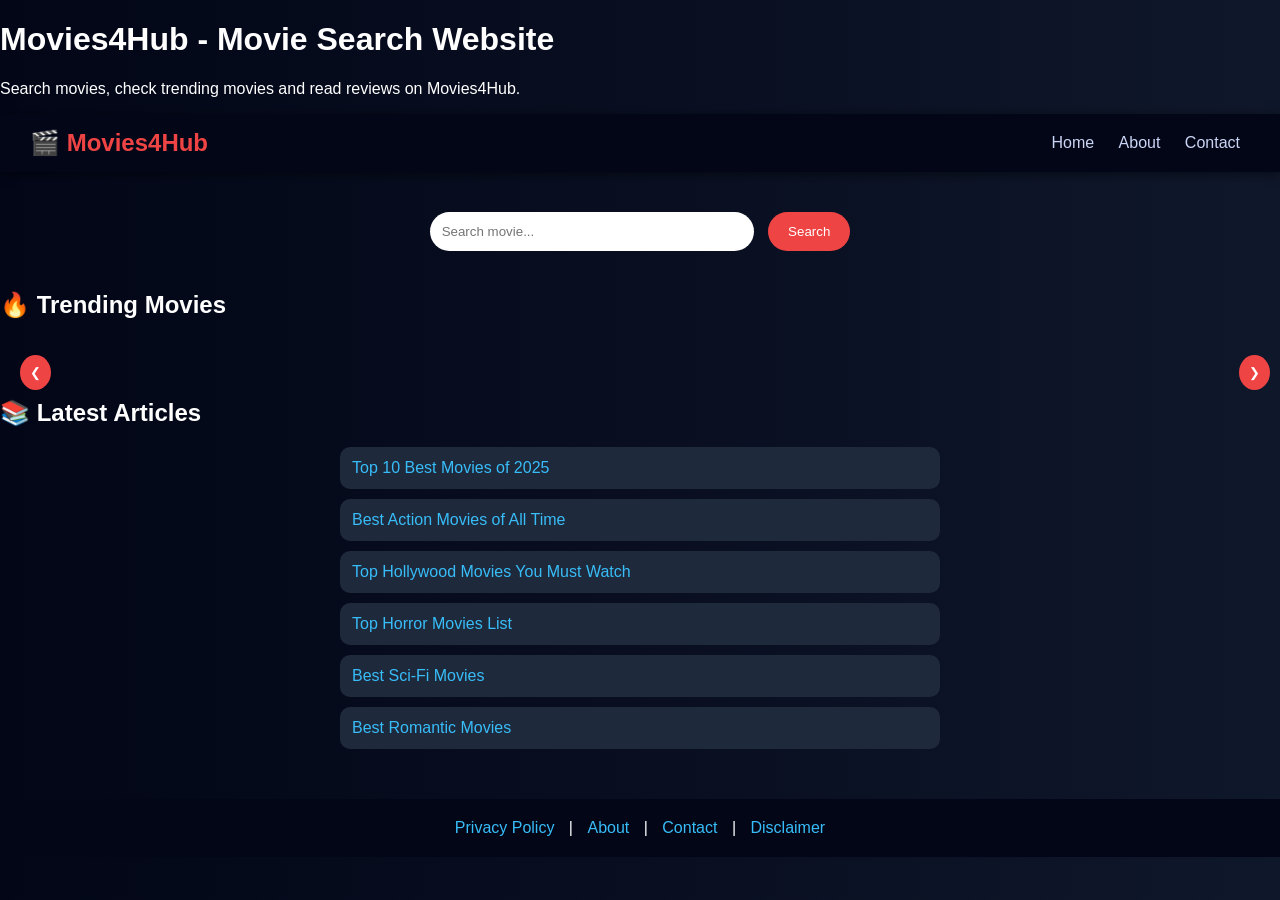
<file: index.html>
<!DOCTYPE html>
<html>

<head><link rel="icon" type="image/png" href="favicon.png">
  <h1>Movies4Hub - Movie Search Website</h1>

<p>Search movies, check trending movies and read reviews on Movies4Hub.</p>

<title>Movies4Hub - Search Movies, Reviews & Trending Films</title>

<meta name="description" content="Movies4Hub is a free movie search website. Find movie details, reviews, trending movies and more.">

<meta name="viewport" content="width=device-width, initial-scale=1">
  <meta name="description" content="Search movies, view details, ratings, and trending movies on Movies4Hub.">
<meta name="keywords" content="movies, movie search, imdb alternative, trending movies">
<meta name="author" content="Movies4Hub">

<link rel="stylesheet" href="style.css">

<meta name="google-site-verification" content="wnu53yjciNV-BA2TnZ3c06YykgPCBSgS1znA3L1zgzI" />

<!-- Google Analytics -->
<script async src="https://www.googletagmanager.com/gtag/js?id=G-Z0B3NETKS6"></script>
<script>
window.dataLayer = window.dataLayer || [];
function gtag(){dataLayer.push(arguments);}
gtag('js', new Date());
gtag('config', 'G-Z0B3NETKS6');
</script>

</head>

<body>

<!-- HEADER -->
<header>
  <div class="logo">🎬 Movies4Hub</div>

  <nav>
    <a href="index.html">Home</a>
    <a href="about.html">About</a>
    <a href="contact.html">Contact</a>
  </nav>
</header>

<!-- SEARCH -->
<div class="search-box">

<input 
id="movieName"
placeholder="Search movie..."
onkeypress="if(event.key==='Enter'){searchMovie()}">

<button onclick="searchMovie()">Search</button>

</div>

<!-- RESULT -->
<div id="result"></div>

<!-- TRENDING -->
<h2>🔥 Trending Movies</h2>

<div class="slider">

<button class="arrow left" onclick="slideLeft()">❮</button>

<div id="trending" class="trending-row"></div>

<button class="arrow right" onclick="slideRight()">❯</button>

</div>
 <h2>📚 Latest Articles</h2>

<div class="articles">

<a href="top-movies-2025.html">Top 10 Best Movies of 2025</a>

<a href="best-action-movies.html">Best Action Movies of All Time</a>

<a href="hollywood-movies.html">Top Hollywood Movies You Must Watch</a>

<a href="horror-movies.html">Top Horror Movies List</a>

<a href="sci-fi-movies.html">Best Sci-Fi Movies</a>
  <a href="romantic-movies.html">Best Romantic Movies</a>

</div>

<!-- FOOTER -->
<footer>
<a href="privacy.html">Privacy Policy</a> |
<a href="about.html">About</a> |
<a href="contact.html">Contact</a> |
<a href="disclaimer.html">Disclaimer</a>
</footer>

<!-- JS -->
<script src="script.js"></script>

</body>
</html>
</file>
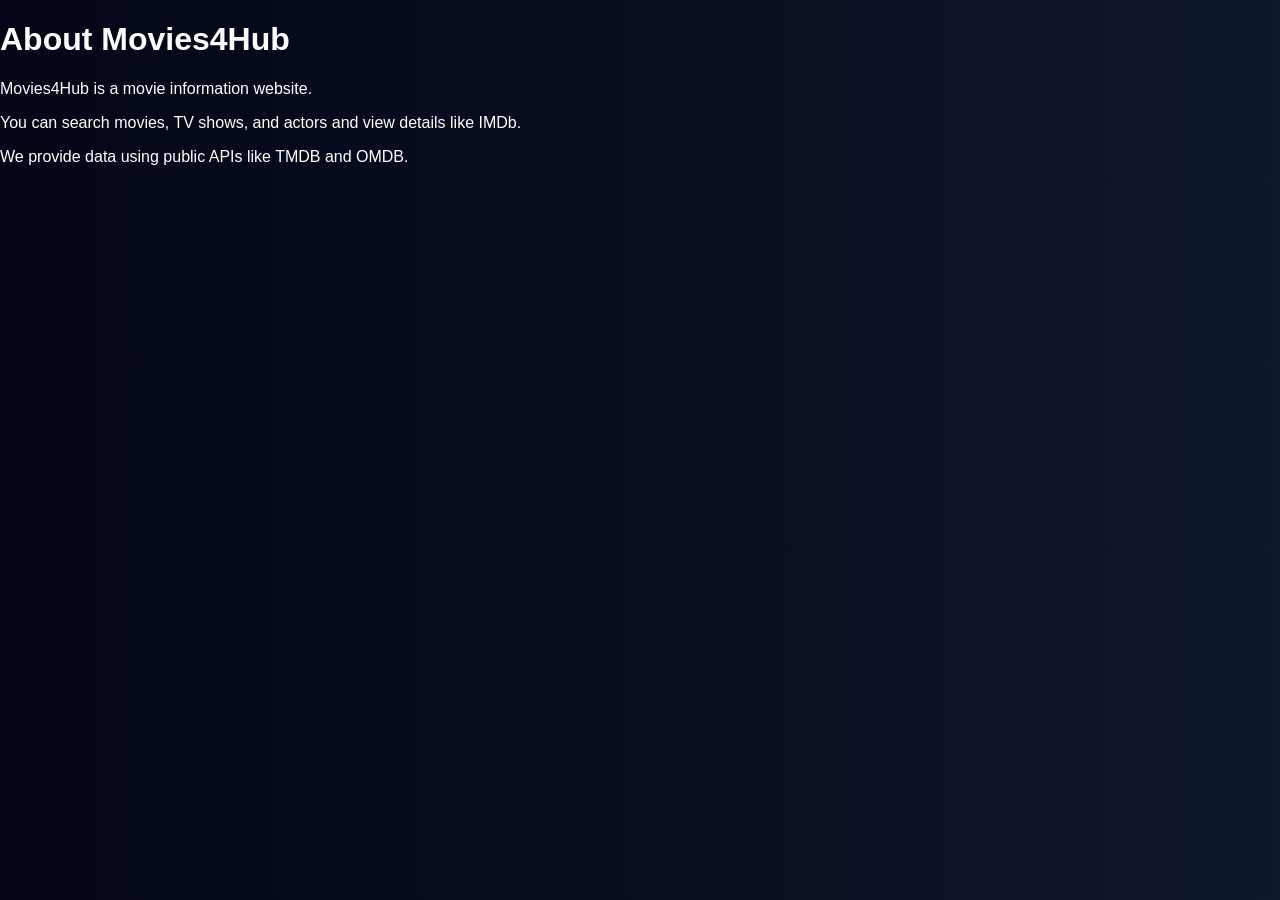
<file: about.html>
<!DOCTYPE html>
<html>
<head>
<link rel="stylesheet" href="style.css">
<title>About Us - Movies4Hub</title>
</head>
<body bgcolor="red">

<h1>About Movies4Hub</h1>

<p>Movies4Hub is a movie information website.</p>

<p>You can search movies, TV shows, and actors and view details like IMDb.</p>

<p>We provide data using public APIs like TMDB and OMDB.</p>

</body>
</html>
</file>
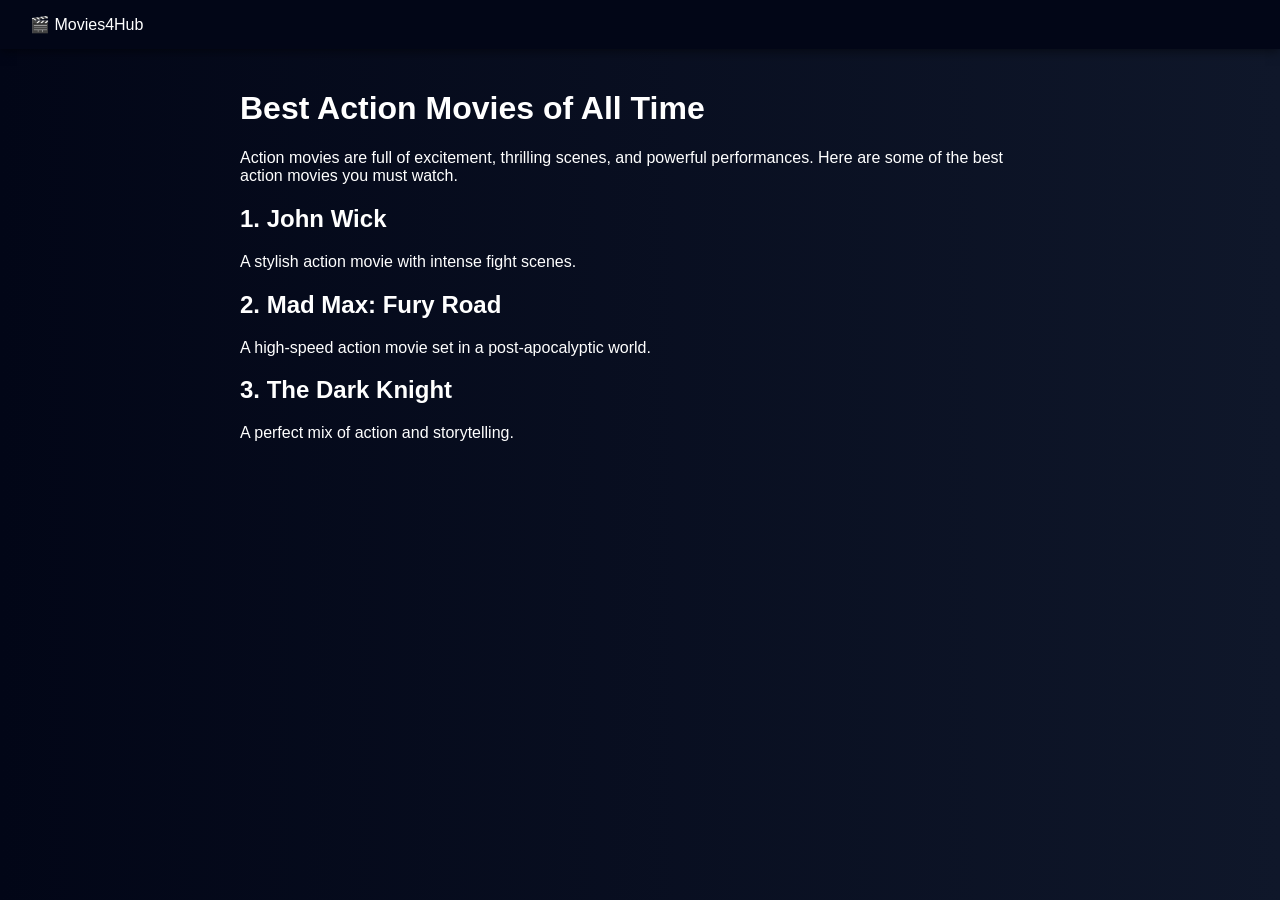
<file: best-action-movies.html>
<!DOCTYPE html>
<html>
<head>
<title>Best Action Movies - Movies4Hub</title>
<link rel="stylesheet" href="style.css">
</head>
<body>

<header>🎬 Movies4Hub</header>

<div style="padding:20px;max-width:800px;margin:auto;">

<h1>Best Action Movies of All Time</h1>

<p>Action movies are full of excitement, thrilling scenes, and powerful performances. Here are some of the best action movies you must watch.</p>

<h2>1. John Wick</h2>
<p>A stylish action movie with intense fight scenes.</p>

<h2>2. Mad Max: Fury Road</h2>
<p>A high-speed action movie set in a post-apocalyptic world.</p>

<h2>3. The Dark Knight</h2>
<p>A perfect mix of action and storytelling.</p>

</div>

</body>
</html>
</file>
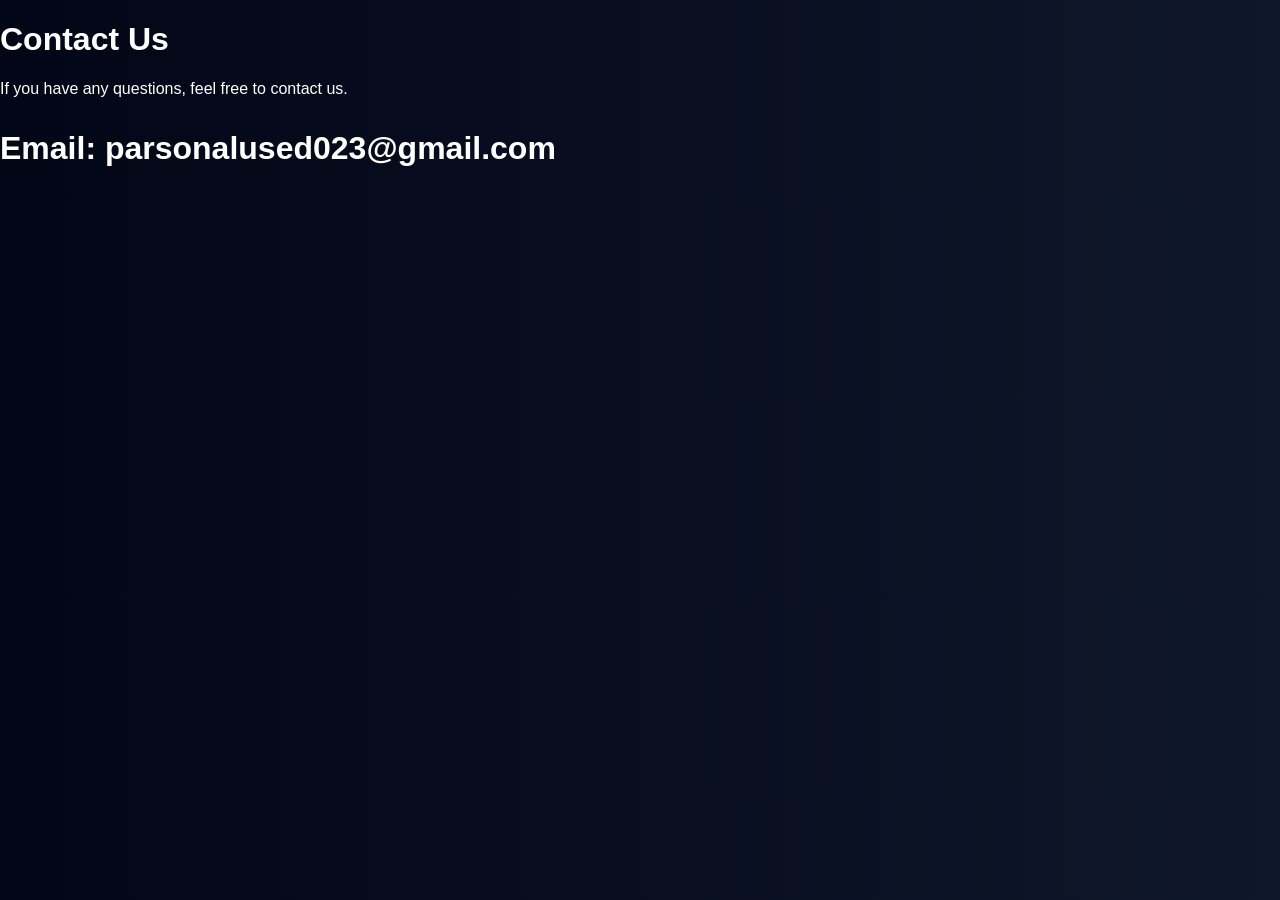
<file: contact.html>
<!DOCTYPE html>
<html>
<head>
<link rel="stylesheet" href="style.css">
<title>Contact Us - Movies4Hub</title>
</head>
<body>

<h1>Contact Us</h1>

<p>If you have any questions, feel free to contact us.</p>

<h1><p color="red">Email: parsonalused023@gmail.com</p></h1>

</body>
</html>
</file>
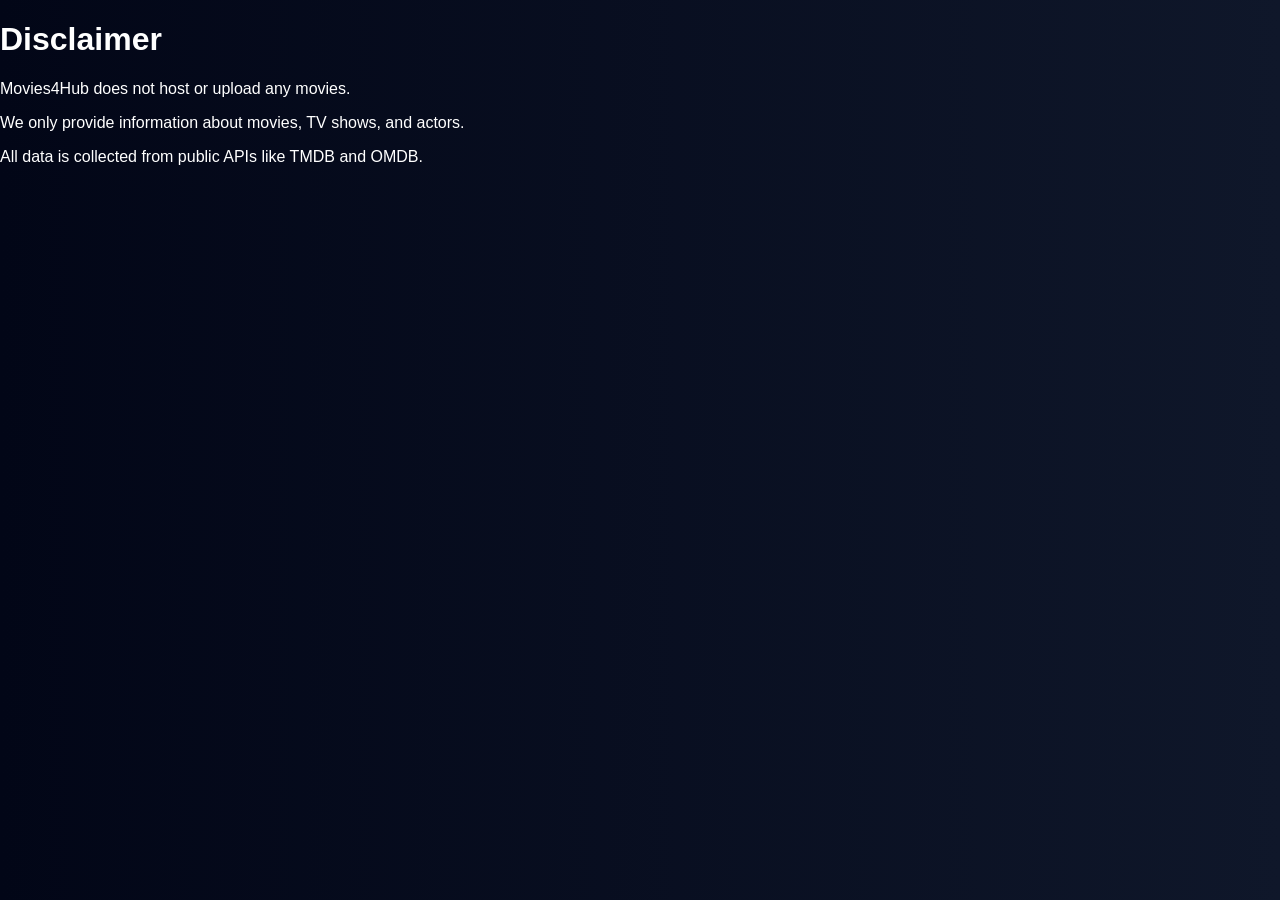
<file: disclaimer.html>
<!DOCTYPE html>
<html>
<head>
<link rel="stylesheet" href="style.css">
<title>Disclaimer - Movies4Hub</title>
</head>
<body>

<h1>Disclaimer</h1>

<p>Movies4Hub does not host or upload any movies.</p>

<p>We only provide information about movies, TV shows, and actors.</p>

<p>All data is collected from public APIs like TMDB and OMDB.</p>

</body>
</html>
</file>
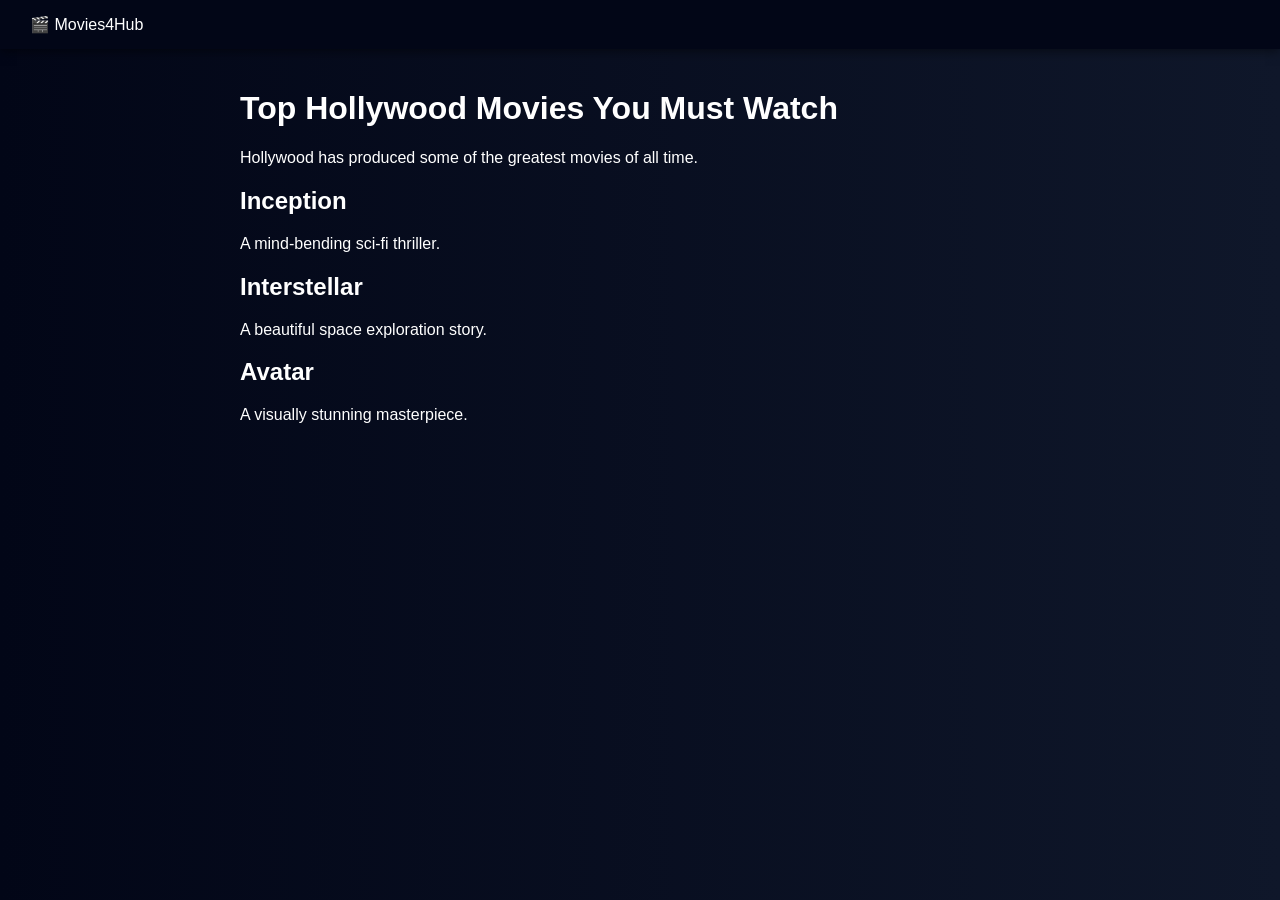
<file: hollywood-movies.html>
<!DOCTYPE html>
<html>
<head>
<title>Top Hollywood Movies - Movies4Hub</title>
<link rel="stylesheet" href="style.css">
</head>
<body>

<header>🎬 Movies4Hub</header>

<div style="padding:20px;max-width:800px;margin:auto;">

<h1>Top Hollywood Movies You Must Watch</h1>

<p>Hollywood has produced some of the greatest movies of all time.</p>

<h2>Inception</h2>
<p>A mind-bending sci-fi thriller.</p>

<h2>Interstellar</h2>
<p>A beautiful space exploration story.</p>

<h2>Avatar</h2>
<p>A visually stunning masterpiece.</p>

</div>

</body>
</html>
</file>
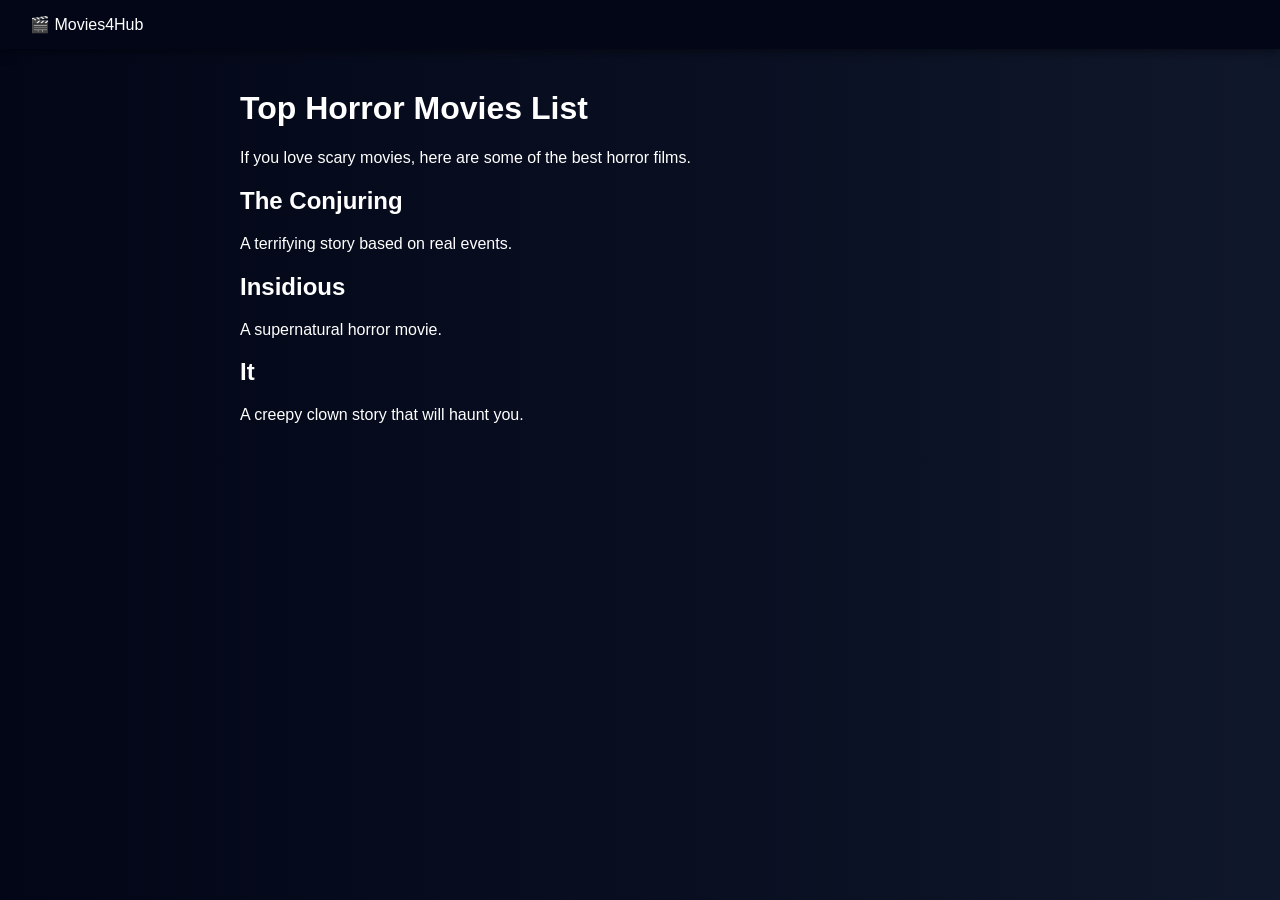
<file: horror-movies.html>
<!DOCTYPE html>
<html>
<head>
<title>Top Horror Movies - Movies4Hub</title>
<link rel="stylesheet" href="style.css">
</head>
<body>

<header>🎬 Movies4Hub</header>

<div style="padding:20px;max-width:800px;margin:auto;">

<h1>Top Horror Movies List</h1>

<p>If you love scary movies, here are some of the best horror films.</p>

<h2>The Conjuring</h2>
<p>A terrifying story based on real events.</p>

<h2>Insidious</h2>
<p>A supernatural horror movie.</p>

<h2>It</h2>
<p>A creepy clown story that will haunt you.</p>

</div>

</body>
</html>
</file>
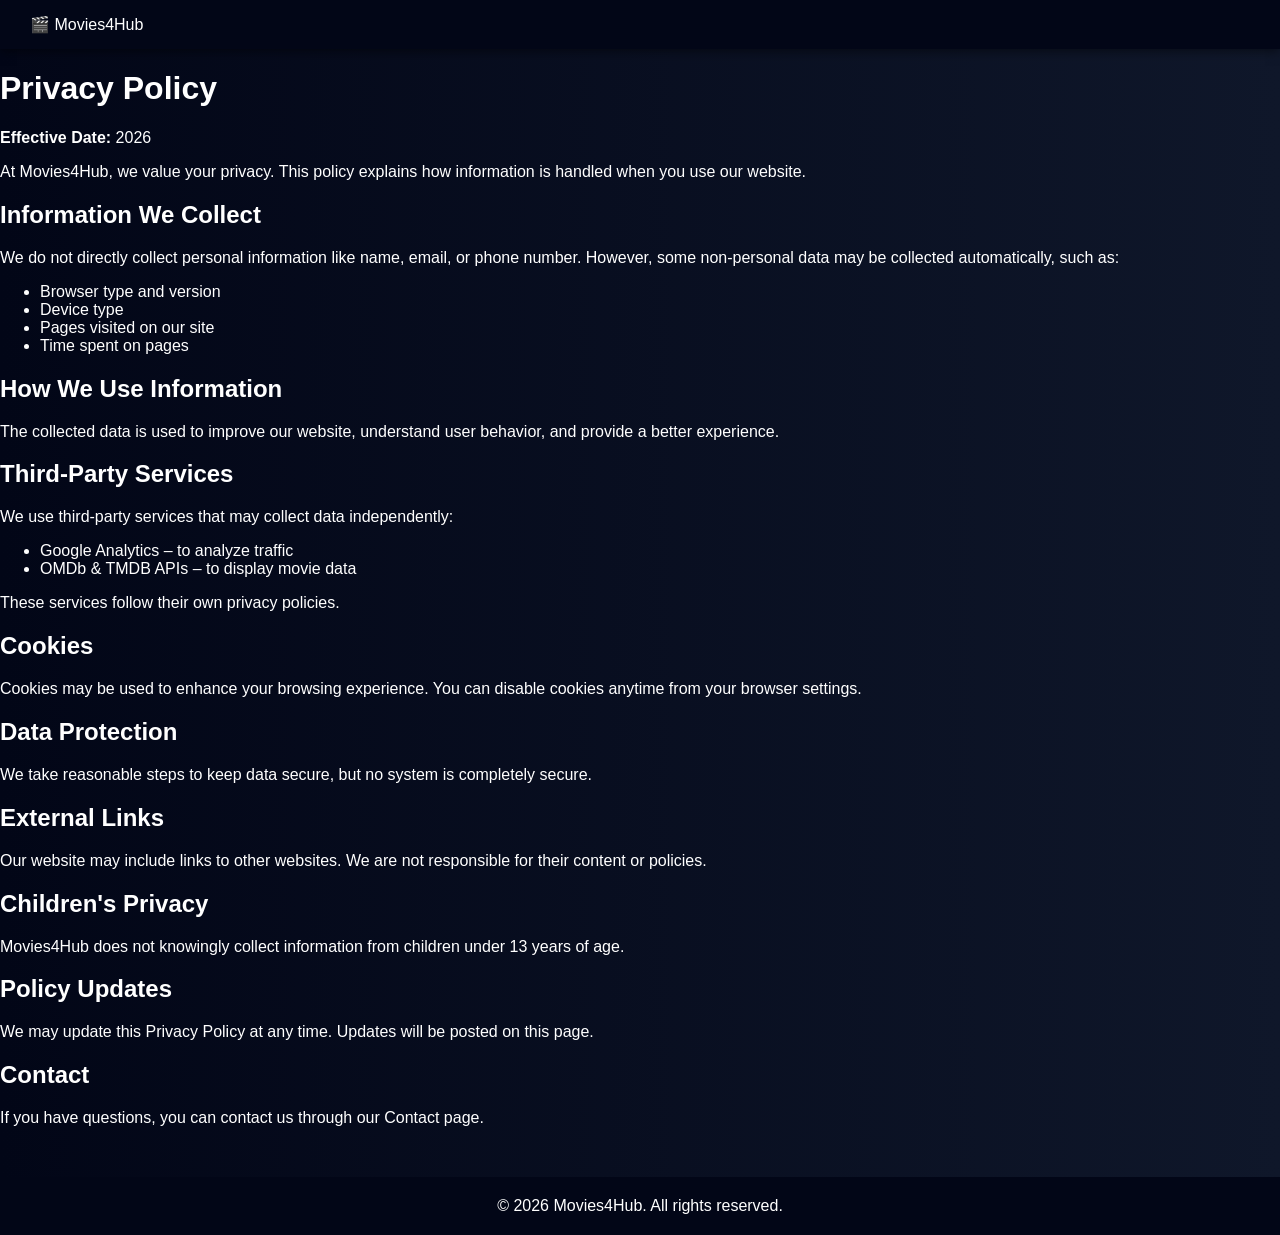
<file: privacy.html>
<!DOCTYPE html>
<html>
<head>
<title>Privacy Policy - Movies4Hub</title>
<meta name="viewport" content="width=device-width, initial-scale=1">
<link rel="stylesheet" href="style.css">
</head>

<body>

<header>
🎬 Movies4Hub
</header>

<div class="content">

<h1>Privacy Policy</h1>

<p><b>Effective Date:</b> 2026</p>

<p>At Movies4Hub, we value your privacy. This policy explains how information is handled when you use our website.</p>

<h2>Information We Collect</h2>
<p>We do not directly collect personal information like name, email, or phone number. However, some non-personal data may be collected automatically, such as:</p>

<ul>
<li>Browser type and version</li>
<li>Device type</li>
<li>Pages visited on our site</li>
<li>Time spent on pages</li>
</ul>

<h2>How We Use Information</h2>
<p>The collected data is used to improve our website, understand user behavior, and provide a better experience.</p>

<h2>Third-Party Services</h2>
<p>We use third-party services that may collect data independently:</p>

<ul>
<li>Google Analytics – to analyze traffic</li>
<li>OMDb & TMDB APIs – to display movie data</li>
</ul>

<p>These services follow their own privacy policies.</p>

<h2>Cookies</h2>
<p>Cookies may be used to enhance your browsing experience. You can disable cookies anytime from your browser settings.</p>

<h2>Data Protection</h2>
<p>We take reasonable steps to keep data secure, but no system is completely secure.</p>

<h2>External Links</h2>
<p>Our website may include links to other websites. We are not responsible for their content or policies.</p>

<h2>Children's Privacy</h2>
<p>Movies4Hub does not knowingly collect information from children under 13 years of age.</p>

<h2>Policy Updates</h2>
<p>We may update this Privacy Policy at any time. Updates will be posted on this page.</p>

<h2>Contact</h2>
<p>If you have questions, you can contact us through our Contact page.</p>

</div>

<footer>
© 2026 Movies4Hub. All rights reserved.
</footer>

</body>
</html>
</file>
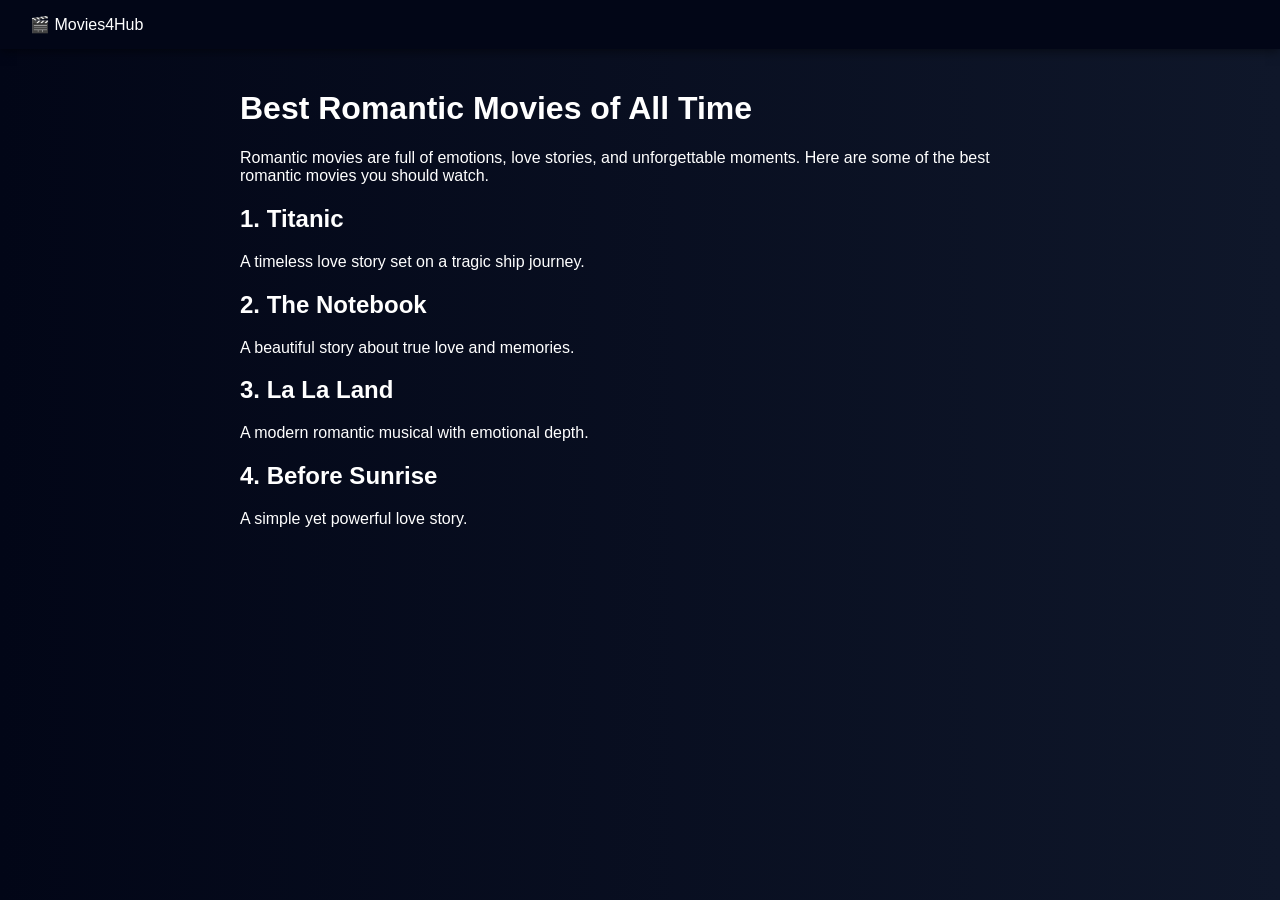
<file: romantic-movies.html>
<!DOCTYPE html>
<html>
<head>
<title>Best Romantic Movies - Movies4Hub</title>
<link rel="stylesheet" href="style.css">
</head>
<body>

<header>🎬 Movies4Hub</header>

<div style="padding:20px;max-width:800px;margin:auto;">

<h1>Best Romantic Movies of All Time</h1>

<p>Romantic movies are full of emotions, love stories, and unforgettable moments. Here are some of the best romantic movies you should watch.</p>

<h2>1. Titanic</h2>
<p>A timeless love story set on a tragic ship journey.</p>

<h2>2. The Notebook</h2>
<p>A beautiful story about true love and memories.</p>

<h2>3. La La Land</h2>
<p>A modern romantic musical with emotional depth.</p>

<h2>4. Before Sunrise</h2>
<p>A simple yet powerful love story.</p>

</div>

</body>
</html>
</file>
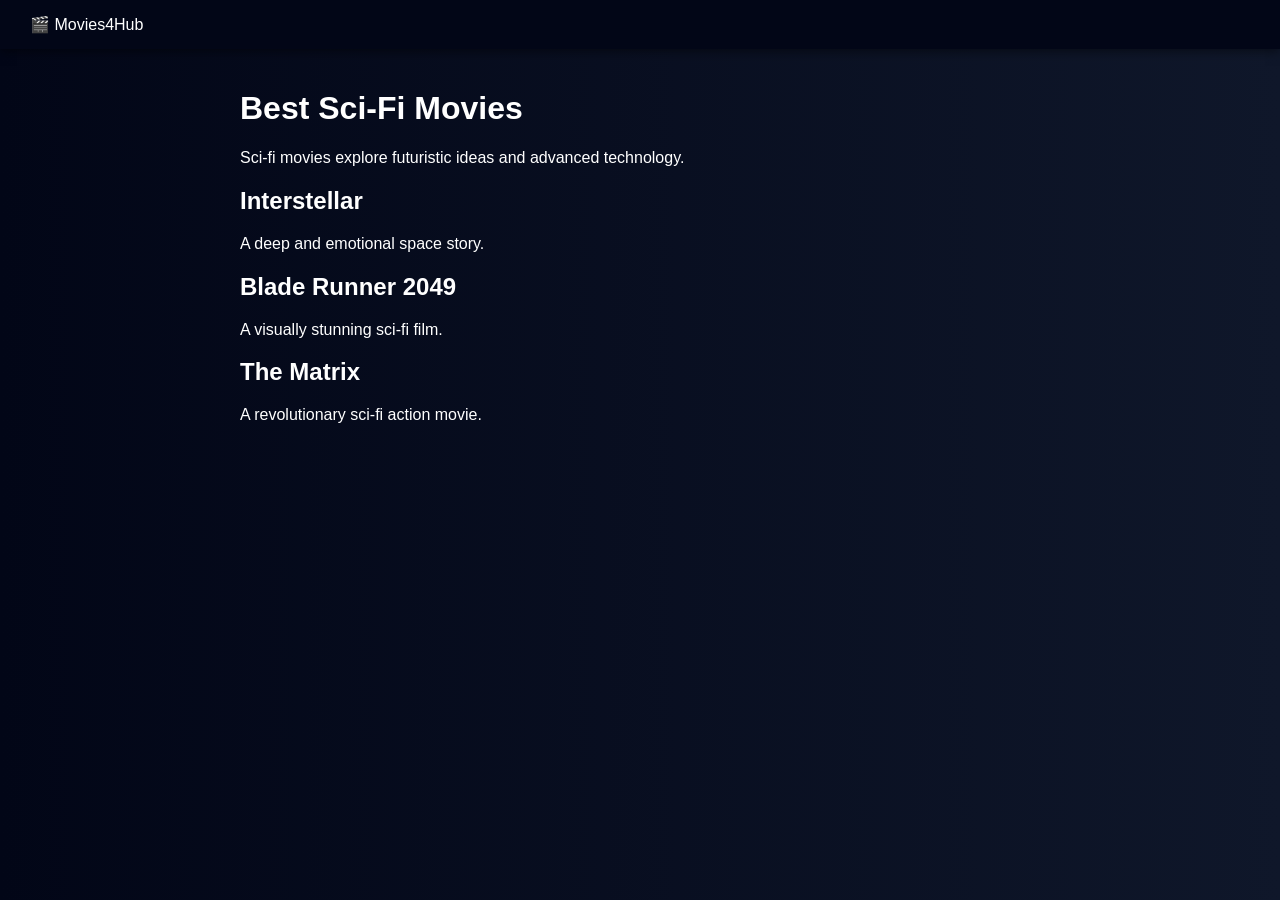
<file: sci-fi-movies.html>
<!DOCTYPE html>
<html>
<head>
<title>Best Sci-Fi Movies - Movies4Hub</title>
<link rel="stylesheet" href="style.css">
</head>
<body>

<header>🎬 Movies4Hub</header>

<div style="padding:20px;max-width:800px;margin:auto;">

<h1>Best Sci-Fi Movies</h1>

<p>Sci-fi movies explore futuristic ideas and advanced technology.</p>

<h2>Interstellar</h2>
<p>A deep and emotional space story.</p>

<h2>Blade Runner 2049</h2>
<p>A visually stunning sci-fi film.</p>

<h2>The Matrix</h2>
<p>A revolutionary sci-fi action movie.</p>

</div>

</body>
</html>
</file>
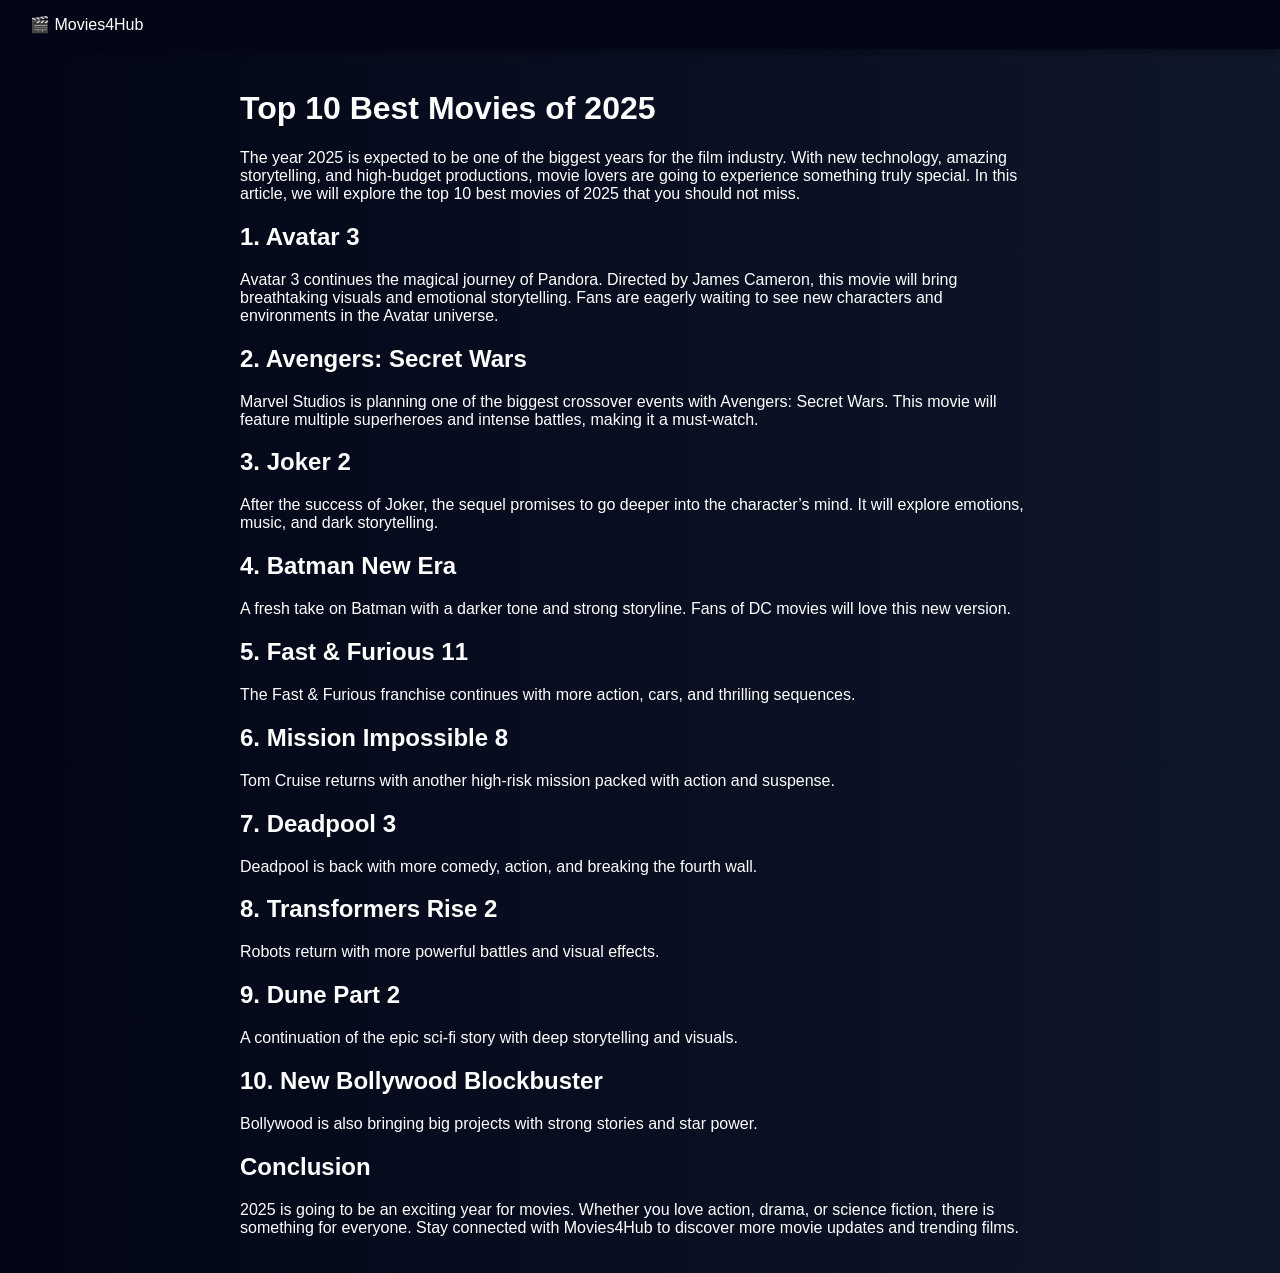
<file: top-movies-2025.html>
<!DOCTYPE html>
<html>
<head>
<title>Top 10 Best Movies of 2025 - Movies4Hub</title>

<meta name="description" content="Discover the top 10 best movies of 2025. Latest trending Hollywood and Bollywood movies with full details.">

<link rel="stylesheet" href="style.css">
</head>

<body>

<header>🎬 Movies4Hub</header>

<div style="padding:20px;max-width:800px;margin:auto;">

<h1>Top 10 Best Movies of 2025</h1>

<p>
The year 2025 is expected to be one of the biggest years for the film industry. 
With new technology, amazing storytelling, and high-budget productions, movie lovers 
are going to experience something truly special. In this article, we will explore 
the top 10 best movies of 2025 that you should not miss.
</p>

<h2>1. Avatar 3</h2>
<p>
Avatar 3 continues the magical journey of Pandora. Directed by James Cameron, 
this movie will bring breathtaking visuals and emotional storytelling. Fans are 
eagerly waiting to see new characters and environments in the Avatar universe.
</p>

<h2>2. Avengers: Secret Wars</h2>
<p>
Marvel Studios is planning one of the biggest crossover events with Avengers: Secret Wars. 
This movie will feature multiple superheroes and intense battles, making it a must-watch.
</p>

<h2>3. Joker 2</h2>
<p>
After the success of Joker, the sequel promises to go deeper into the character’s mind. 
It will explore emotions, music, and dark storytelling.
</p>

<h2>4. Batman New Era</h2>
<p>
A fresh take on Batman with a darker tone and strong storyline. Fans of DC movies 
will love this new version.
</p>

<h2>5. Fast & Furious 11</h2>
<p>
The Fast & Furious franchise continues with more action, cars, and thrilling sequences.
</p>

<h2>6. Mission Impossible 8</h2>
<p>
Tom Cruise returns with another high-risk mission packed with action and suspense.
</p>

<h2>7. Deadpool 3</h2>
<p>
Deadpool is back with more comedy, action, and breaking the fourth wall.
</p>

<h2>8. Transformers Rise 2</h2>
<p>
Robots return with more powerful battles and visual effects.
</p>

<h2>9. Dune Part 2</h2>
<p>
A continuation of the epic sci-fi story with deep storytelling and visuals.
</p>

<h2>10. New Bollywood Blockbuster</h2>
<p>
Bollywood is also bringing big projects with strong stories and star power.
</p>

<h2>Conclusion</h2>
<p>
2025 is going to be an exciting year for movies. Whether you love action, drama, 
or science fiction, there is something for everyone. Stay connected with Movies4Hub 
to discover more movie updates and trending films.
</p>

</div>

</body>
</html>
</file>
<file: style.css>
/* BODY */
body{
  font-family:'Segoe UI',sans-serif;
  background:linear-gradient(to right,#020617,#0f172a);
  color:white;
  margin:0;
}

/* HEADER */
header{
  display:flex;
  justify-content:space-between;
  align-items:center;
  padding:15px 30px;
  background:#020617;
  box-shadow:0 2px 10px rgba(0,0,0,0.5);
}

.logo{
  font-size:24px;
  font-weight:bold;
  color:#ef4444;
}

nav a{
  color:#cbd5f5;
  margin:0 10px;
  text-decoration:none;
}

nav a:hover{
  color:white;
}

/* SEARCH */
.search-box{
  text-align:center;
  margin:40px 0;
}

input{
  width:300px;
  padding:12px;
  border-radius:30px;
  border:none;
  outline:none;
}

button{
  padding:12px 20px;
  margin-left:10px;
  background:#ef4444;
  border:none;
  border-radius:30px;
  color:white;
  cursor:pointer;
}

button:hover{
  background:#dc2626;
}

/* RESULT CARD */
.movie-card{
  background:rgba(30,41,59,0.8);
  backdrop-filter:blur(10px);
  padding:20px;
  border-radius:15px;
  width:300px;
  margin:30px auto;
  box-shadow:0 5px 20px rgba(0,0,0,0.5);
}

.movie-card img{
  width:100%;
  border-radius:10px;
}

/* TRENDING SLIDER */
.slider{
  position:relative;
  display:flex;
  align-items:center;
}

.trending-row{
  display:flex;
  gap:20px;
  overflow-x:auto;
  padding:20px;
  scroll-behavior:smooth;
}

.trending-row::-webkit-scrollbar{
  height:8px;
}

.trending-row::-webkit-scrollbar-thumb{
  background:#444;
  border-radius:10px;
}

/* MOVIE BOX */
.movie{
  min-width:150px;
  background:#1e293b;
  padding:10px;
  border-radius:12px;
  text-align:center;
  transition:0.3s;
  flex:0 0 auto;
}

.movie img{
  width:100%;
  border-radius:10px;
}

/* FIX TEXT VISIBILITY */
.movie p{
  font-size:14px;
  margin-top:8px;
  color:#e2e8f0;
  font-weight:600;
  transition:0.3s;
}

/* HOVER EFFECT */
.movie:hover{
  transform:scale(1.05);
}

.movie:hover p{
  color:#ef4444;
}

/* REMOVE LINK STYLE */
.movie a{
  text-decoration:none;
  color:inherit;
}

/* ARROWS */
.arrow{
  position:absolute;
  top:40%;
  background:#ef4444;
  border:none;
  color:white;
  padding:10px;
  cursor:pointer;
  border-radius:50%;
  z-index:10;
}

.left{ left:10px; }
.right{ right:10px; }

/* FOOTER */
footer{
  text-align:center;
  padding:20px;
  background:#020617;
  margin-top:50px;
}

footer a{
  color:#38bdf8;
  text-decoration:none;
  margin:0 10px;
}

footer a:hover{
  text-decoration:underline;
}
.articles{
  display:flex;
  flex-direction:column;
  gap:10px;
  max-width:600px;
  margin:20px auto;
  text-align:left;
}

.articles a{
  background:#1e293b;
  padding:12px;
  border-radius:10px;
  color:#38bdf8;
  text-decoration:none;
  transition:0.3s;
}

.articles a:hover{
  background:#334155;
  color:white;
}
</file>
